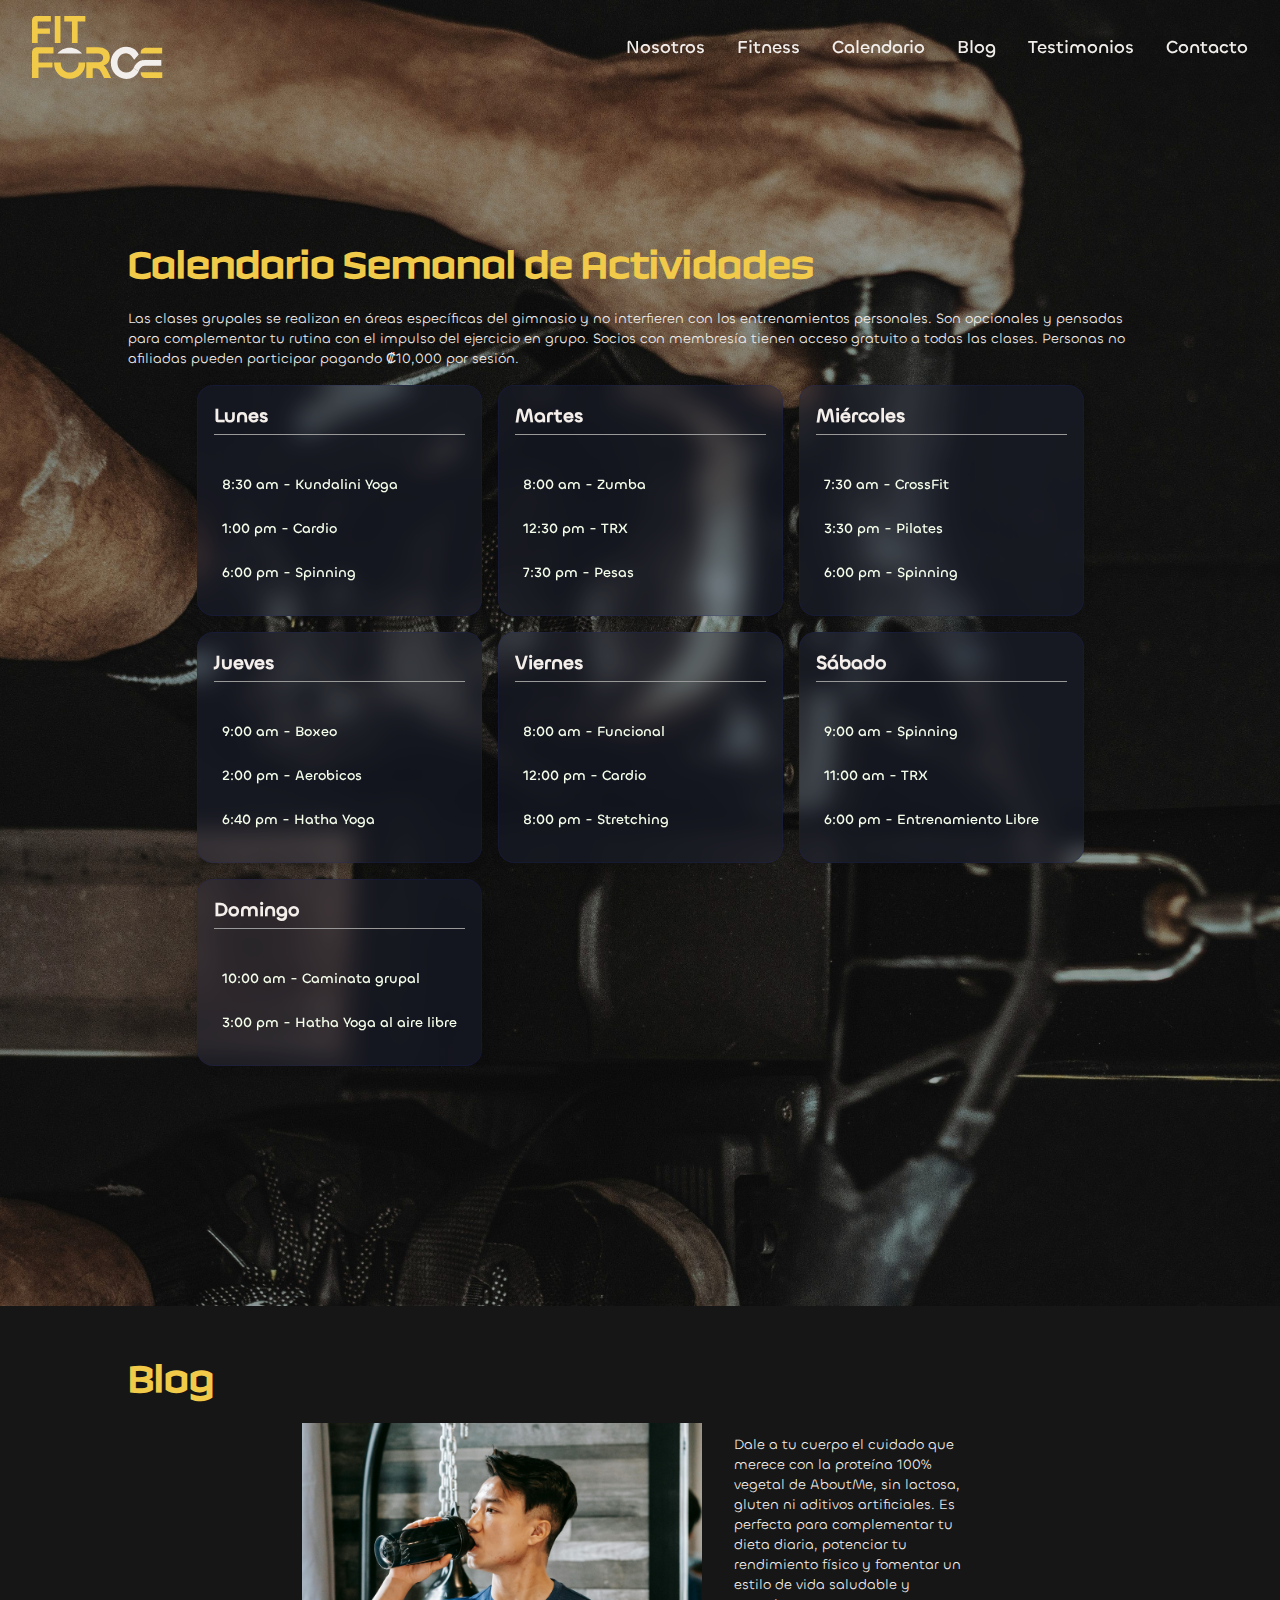
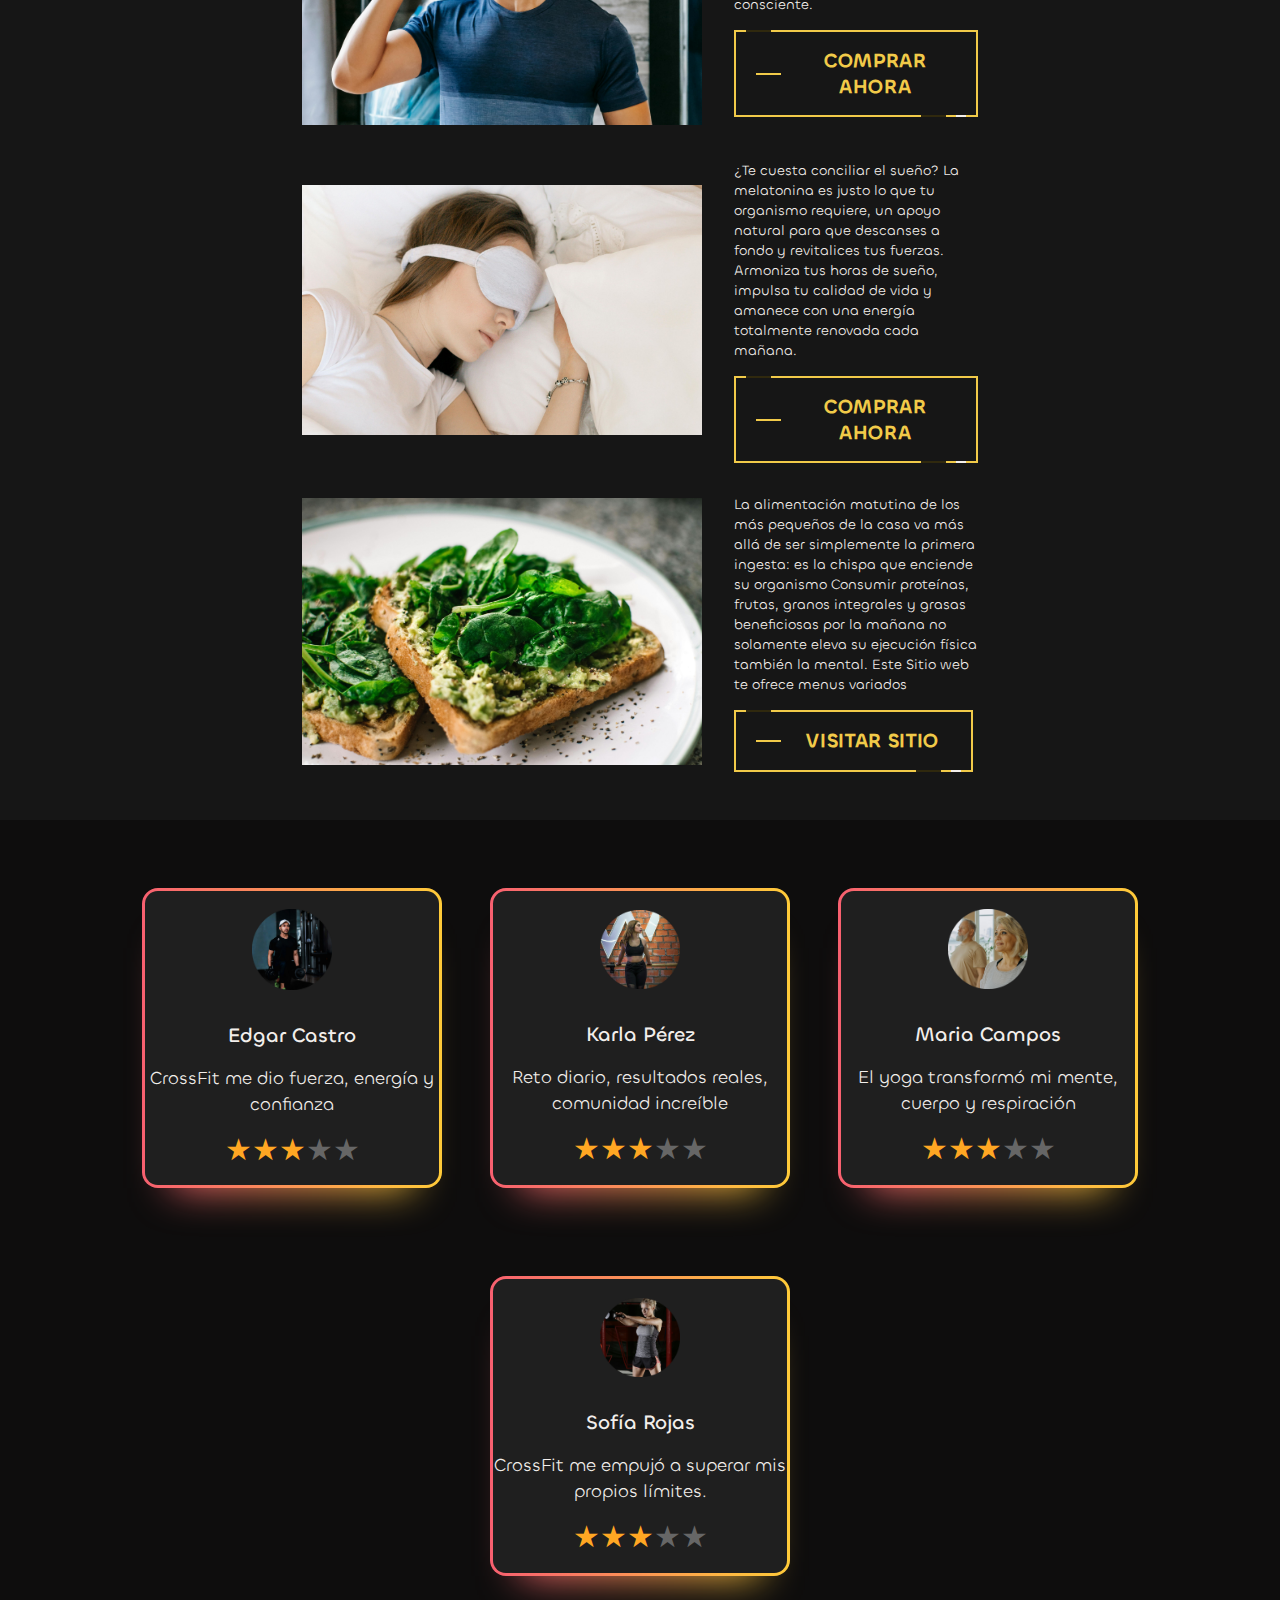
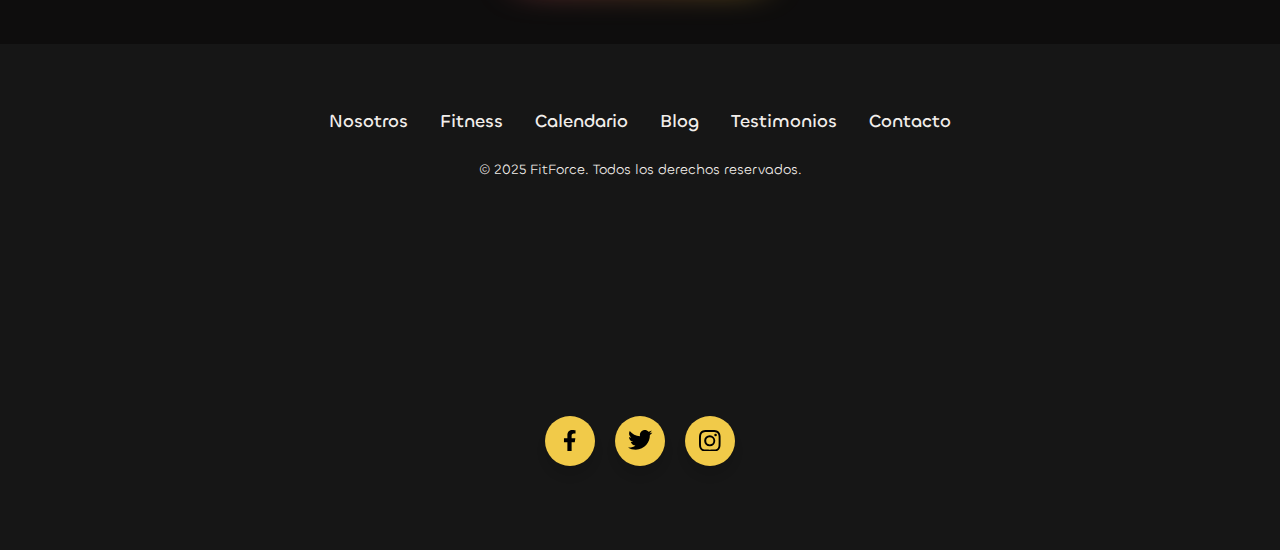
<file: index2.html>
<!DOCTYPE html>
<html lang="en">
<head>
    <meta charset="UTF-8">
    <meta name="viewport" content="width=device-width, initial-scale=1.0">
    <title>Fit Force</title>
    <link rel="stylesheet" href="css/style.css">
</head>
<body>
     <header class="banner" id="banner">
        <!-- Inicio del nav -->
        <section class="header-nav active">
            <a href="index.html#banner" class="logo"><img src="svg/logo2.svg" alt="logo_fitforce"></a>
        <!-- Menu hamburguesa -->
        <button id="menu-toggle" class="menu-toggle">
            <img src="svg/menuhamburguesa.svg" alt="menu-icono" width="30px">
        </button>
        <!-- Nav Menu -->
         <nav id="nav-menu" class="nav-menu">
            <!-- Buton close -->
            <button id="close-menu" class="close-menu">
                <img src="svg/closemenu.svg" alt="close-icon" width="30px">
            </button>
            <ul class="opciones-menu">
                <li class="opciones-item"><a href="index.html#nosotros">Nosotros</a></li>
                <li class="opciones-item"><a href="index.html#fitness">Fitness</a></li>
                <li class="opciones-item"><a href="index2.html#calendario">Calendario</a></li>
                <li class="opciones-item"><a href="index2.html#blog">Blog</a></li>
                <li class="opciones-item"><a href="index2.html#testimonios">Testimonios</a></li>
                <li class="opciones-item"><a href="index.html#contacto">Contacto</a></li>
            </ul>
         </nav>
         </section>
         <!-- Inicio main -->
          <main>
            <!-- seccion calendario -->
         <section class="calendario" id="calendario">
            <article class="calendario-info"><h2>Calendario Semanal de Actividades</h1>
            <p>Las clases grupales se realizan en áreas específicas del gimnasio y no interfieren con los entrenamientos personales. Son opcionales y pensadas para complementar tu rutina con el impulso del ejercicio en grupo.
Socios con membresía tienen acceso gratuito a todas las clases.
Personas no afiliadas pueden participar pagando ₡10,000 por sesión. </p>
            </article>
                <article class="calendar">
                    <div class="day">
                    <h5>Lunes</h2>
                    <span class="activity">8:30 am - Kundalini Yoga</span>
                    <span class="activity">1:00 pm -  Cardio</span>
                    <span class="activity">6:00 pm - Spinning</span>
                    </div>
                    <div class="day">
                    <h5>Martes</h2>
                    <span class="activity">8:00 am - Zumba</span>
                    <span class="activity">12:30 pm - TRX</span>
                    <span class="activity">7:30 pm - Pesas</span>
                    </div>
                    <div class="day">
                    <h5>Miércoles</h2>
                    <span class="activity">7:30 am - CrossFit</span>
                    <span class="activity">3:30 pm - Pilates</span>
                    <span class="activity">6:00 pm - Spinning</span>
                    </div>
                    <div class="day">
                    <h5>Jueves</h2>
                    <span class="activity">9:00 am - Boxeo</span>
                    <span class="activity">2:00 pm - Aerobicos</span>
                    <span class="activity">6:40 pm - Hatha Yoga</span>
                    </div>
                    <div class="day">
                    <h5>Viernes</h2>
                    <span class="activity">8:00 am - Funcional</span>
                    <span class="activity">12:00 pm - Cardio</span>
                    <span class="activity">8:00 pm - Stretching</span>
                    </div>
                    <div class="day">
                    <h5>Sábado</h2>
                    <span class="activity">9:00 am - Spinning</span>
                    <span class="activity">11:00 am - TRX</span>
                    <span class="activity">6:00 pm - Entrenamiento Libre</span>
                    </div>
                    <div class="day">
                    <h5>Domingo</h2>
                    <span class="activity">10:00 am - Caminata grupal</span>
                    <span class="activity">3:00 pm - Hatha Yoga al aire libre</span>
                    </div>
                </div>
            </article>
         </section>
          <!-- Blog -->
           <section class="blog" id="blog">
             <article class="blog-info">
                <h2>Blog</h2>
             </article>
             <article class="blog-content">
                <div class="card-blog">
                    <div class="blog-img"><img src="fitforceimg/blog1.jpg" alt=""></div>
                    <div class="blog-text">
                        <p>Dale a tu cuerpo el cuidado que merece con la proteína 100% vegetal de AboutMe, sin lactosa, gluten ni aditivos artificiales. Es perfecta para complementar tu dieta diaria, potenciar tu rendimiento físico y fomentar un estilo de vida saludable y consciente.</p>
                        <a class="button" href="https://gnc.cr/product/abouttime-vegan-protein-vainilla-2lbs/?srsltid=AfmBOooedLeezmOnI9VPfeNgZSBnW_SDIQ97t6Zz9QWZBdN7JvjtVRvU" target="_blank">
                    <span class="linea-arriba"></span>
                    <span class="text">Comprar Ahora</span>
                    <span class="linea-abajo-1"></span>
                    <span class="linea-abajo-2"></span>
                </a>
                    </div>
                </div>
                <div class="card-blog">
                    <div class="blog-img"><img src="fitforceimg/blog2.jpg" alt=""></div>
                    <div class="blog-text">
                        <p>¿Te cuesta conciliar el sueño? La melatonina es justo lo que tu organismo requiere, un apoyo natural para que descanses a fondo y revitalices tus fuerzas.
Armoniza tus horas de sueño, impulsa tu calidad de vida y amanece con una energía totalmente renovada cada mañana.</p>
                        <a class="button" href="https://www.walmart.co.cr/alfa-melatonina-b6-3mg-60-unidades/p?srsltid=AfmBOorRNg_WSIS1NbZCK075HVu-iDzIiMLgmLZTqQwY_KTOIaXeqiOy" target="_blank">
                    <span class="linea-arriba"></span>
                    <span class="text">Comprar Ahora</span>
                    <span class="linea-abajo-1"></span>
                    <span class="linea-abajo-2"></span>
                </a>
                    </div>
                </div>
                <div class="card-blog">
                    <div class="blog-img"><img src="fitforceimg/blog3.jpg" alt=""></div>
                    <div class="blog-text">
                        <p>La alimentación matutina de los más pequeños de la casa va más allá de ser simplemente la primera ingesta: es la chispa que enciende su organismo Consumir proteínas, frutas, granos integrales y grasas beneficiosas por la mañana no solamente eleva su ejecución física también la mental. Este Sitio web te ofrece menus variados</p>
                        <a class="button" href="https://www.littlelunches.com/es/recetas/desayuno" target="_blank">
                    <span class="linea-arriba"></span>
                    <span class="text">Visitar Sitio</span>
                    <span class="linea-abajo-1"></span>
                    <span class="linea-abajo-2"></span>
                </a>
                    </div>
                </div>
             </article>
           </section>
           <!-- testimonios -->
            <section class="testimonios" id="testimonios">
                <article class="testimonios-content">
                <div class="card-testimonios">
                    
                <div class="testimonios-info">
                    <img src="fitforceimg/foto1.png" alt="fotografia de persona compartiendo un testimonio" width="80px">
                    <p class="title">Edgar Castro</p>
                    <p>CrossFit me dio fuerza, energía y  confianza</p>
                    <div class="rating">
                    <input value="5" name="rate1" id="star5-1" type="radio">
                    <label for="star5-1"></label>
                    <input value="4" name="rate1" id="star4-1" type="radio">
                    <label for="star4-1"></label>
                    <input value="3" name="rate1" id="star3-1" type="radio" checked>
                    <label for="star3-1"></label>
                    <input value="2" name="rate1" id="star2-1" type="radio">
                    <label for="star2-1"></label>
                    <input value="1" name="rate1" id="star1-1" type="radio">
                    <label for="star1-1"></label>
                    </div>
                </div>
                </div>
                <!-- Card testimonio 2 -->
                <div class="card-testimonios">
                <div class="testimonios-info">
                    <img src="fitforceimg/foto2.png" alt="fotografia de persona compartiendo un testimonio" width="80px">
                    <p class="title">Karla Pérez</p>
                    <p>Reto diario, resultados reales, comunidad increíble</p>
                    <div class="rating">
                    <input value="5" name="rate2" id="star5-2" type="radio">
                    <label for="star5-2"></label>
                    <input value="4" name="rate2" id="star4-2" type="radio">
                    <label for="star4-2"></label>
                    <input value="3" name="rate2" id="star3-2" type="radio" checked>
                    <label for="star3-2"></label>
                    <input value="2" name="rate2" id="star2-2" type="radio">
                    <label for="star2-2"></label>
                    <input value="1" name="rate2" id="star1-2" type="radio">
                    <label for="star1-2"></label>
                    </div>
                </div>
                </div>
                <!-- Card testimonio 3 -->
                <div class="card-testimonios">
                <div class="testimonios-info">
                    <img src="fitforceimg/foto3.png" alt="fotografia de persona compartiendo un testimonio" width="80px">
                    <p class="title">Maria Campos</p>
                    <p>El yoga transformó mi mente, cuerpo y respiración</p>
                    <div class="rating">
                    <input value="5" name="rate3" id="star5-3" type="radio">
                    <label for="star5-3"></label>
                    <input value="4" name="rate3" id="star4-3" type="radio">
                    <label for="star4-3"></label>
                    <input value="3" name="rate3" id="star3-3" type="radio" checked>
                    <label for="star3-3"></label>
                    <input value="2" name="rate3" id="star2-3" type="radio">
                    <label for="star2-3"></label>
                    <input value="1" name="rate3" id="star1-3" type="radio">
                    <label for="star1-3"></label>
                    </div>
                </div>
                </div>
                <!-- Card testimonio 4-->
                <div class="card-testimonios">
                <div class="testimonios-info">
                    <img src="fitforceimg/foto4.png" alt="fotografia de persona compartiendo un testimonio" width="80px">
                    <p class="title">Sofía Rojas</p>
                    <p>CrossFit me empujó a superar mis propios límites.</p>
                    <div class="rating">
                    <input value="5" name="rate4" id="star5-4" type="radio">
                    <label for="star5-4"></label>
                    <input value="4" name="rate4" id="star4-4" type="radio">
                    <label for="star4-4"></label>
                    <input value="3" name="rate4" id="star3-4" type="radio" checked>
                    <label for="star3-4"></label>
                    <input value="2" name="rate4" id="star2-4" type="radio">
                    <label for="star2-4"></label>
                    <input value="1" name="rate4" id="star1-4" type="radio">
                    <label for="star1-4"></label>
                    </div>
                </div>
                </div> 
            </article>
    </section>
          </main>
       <!-- footer -->
        <footer class="footer">
            <section class="footer-content">
                <div class="footer-menu">
                <ul class="opciones-menu">
                            <li class="opciones-item"><a href="index.html#nosotros">Nosotros</a></li>
                            <li class="opciones-item"><a href="#fitness">Fitness</a></li>
                            <li class="opciones-item"><a href="index2.html#calendario">Calendario</a></li>
                            <li class="opciones-item"><a href="index2.html#blog">Blog</a></li>
                            <li class="opciones-item"><a href="index2.html#testimonios">Testimonios</a></li>
                            <li class="opciones-item"><a href="index.html#contacto">Contacto</a></li>
                        </ul>
                </div>
                <div class="footer-info">
                <p>&copy; 2025 FitForce. Todos los derechos reservados.</p>
                <!-- mapa -->
                <div class="mapa">
                    <iframe class="mapaubi" src="https://www.google.com/maps/embed?pb=!1m18!1m12!1m3!1d826.123226377205!2d-84.1967573892133!3d9.956700407392537!2m3!1f0!2f0!3f0!3m2!1i1024!2i768!4f13.1!3m3!1m2!1s0x8fa0e54c442c526f%3A0x50eff04264225da3!2sGimnasio%20Smart%20Fit%20-%20Terrazas%20Lindora!5e0!3m2!1ses-419!2scr!4v1753374011934!5m2!1ses-419!2scr" width="600" height="150" style="border:0;" allowfullscreen="" loading="lazy" referrerpolicy="no-referrer-when-downgrade"></iframe>
                </div>
                <!-- social media iconos -->
            <ul class="wrapper">
            <li class="icon facebook">
                <span class="tooltip">Facebook</span>
                <svg
                viewBox="0 0 320 512"
                height="1.2em"
                fill="black"
                xmlns="http://www.w3.org/2000/svg">
                <path
                    d="M279.14 288l14.22-92.66h-88.91v-60.13c0-25.35 12.42-50.06 52.24-50.06h40.42V6.26S260.43 0 225.36 0c-73.22 0-121.08 44.38-121.08 124.72v70.62H22.89V288h81.39v224h100.17V288z"
                ></path>
                </svg>
            </li>
            <li class="icon twitter">
                <span class="tooltip">Twitter</span>
                <svg
                height="1.8em"
                fill="black"
                viewBox="0 0 48 48"
                xmlns="http://www.w3.org/2000/svg"
                class="twitter">
                <path
                    d="M42,12.429c-1.323,0.586-2.746,0.977-4.247,1.162c1.526-0.906,2.7-2.351,3.251-4.058c-1.428,0.837-3.01,1.452-4.693,1.776C34.967,9.884,33.05,9,30.926,9c-4.08,0-7.387,3.278-7.387,7.32c0,0.572,0.067,1.129,0.193,1.67c-6.138-0.308-11.582-3.226-15.224-7.654c-0.64,1.082-1,2.349-1,3.686c0,2.541,1.301,4.778,3.285,6.096c-1.211-0.037-2.351-0.374-3.349-0.914c0,0.022,0,0.055,0,0.086c0,3.551,2.547,6.508,5.923,7.181c-0.617,0.169-1.269,0.263-1.941,0.263c-0.477,0-0.942-0.054-1.392-0.135c0.94,2.902,3.667,5.023,6.898,5.086c-2.528,1.96-5.712,3.134-9.174,3.134c-0.598,0-1.183-0.034-1.761-0.104C9.268,36.786,13.152,38,17.321,38c13.585,0,21.017-11.156,21.017-20.834c0-0.317-0.01-0.633-0.025-0.945C39.763,15.197,41.013,13.905,42,12.429"></path>
                </svg>
            </li>
            <li class="icon instagram">
                <span class="tooltip">Instagram</span>
                <svg
                xmlns="http://www.w3.org/2000/svg"
                height="1.2em"
                fill="black"
                class="bi bi-instagram"
                viewBox="0 0 16 16">
                <path
                    d="M8 0C5.829 0 5.556.01 4.703.048 3.85.088 3.269.222 2.76.42a3.917 3.917 0 0 0-1.417.923A3.927 3.927 0 0 0 .42 2.76C.222 3.268.087 3.85.048 4.7.01 5.555 0 5.827 0 8.001c0 2.172.01 2.444.048 3.297.04.852.174 1.433.372 1.942.205.526.478.972.923 1.417.444.445.89.719 1.416.923.51.198 1.09.333 1.942.372C5.555 15.99 5.827 16 8 16s2.444-.01 3.298-.048c.851-.04 1.434-.174 1.943-.372a3.916 3.916 0 0 0 1.416-.923c.445-.445.718-.891.923-1.417.197-.509.332-1.09.372-1.942C15.99 10.445 16 10.173 16 8s-.01-2.445-.048-3.299c-.04-.851-.175-1.433-.372-1.941a3.926 3.926 0 0 0-.923-1.417A3.911 3.911 0 0 0 13.24.42c-.51-.198-1.092-.333-1.943-.372C10.443.01 10.172 0 7.998 0h.003zm-.717 1.442h.718c2.136 0 2.389.007 3.232.046.78.035 1.204.166 1.486.275.373.145.64.319.92.599.28.28.453.546.598.92.11.281.24.705.275 1.485.039.843.047 1.096.047 3.231s-.008 2.389-.047 3.232c-.035.78-.166 1.203-.275 1.485a2.47 2.47 0 0 1-.599.919c-.28.28-.546.453-.92.598-.28.11-.704.24-1.485.276-.843.038-1.096.047-3.232.047s-2.39-.009-3.233-.047c-.78-.036-1.203-.166-1.485-.276a2.478 2.478 0 0 1-.92-.598 2.48 2.48 0 0 1-.6-.92c-.109-.281-.24-.705-.275-1.485-.038-.843-.046-1.096-.046-3.233 0-2.136.008-2.388.046-3.231.036-.78.166-1.204.276-1.486.145-.373.319-.64.599-.92.28-.28.546-.453.92-.598.282-.11.705-.24 1.485-.276.738-.034 1.024-.044 2.515-.045v.002zm4.988 1.328a.96.96 0 1 0 0 1.92.96.96 0 0 0 0-1.92zm-4.27 1.122a4.109 4.109 0 1 0 0 8.217 4.109 4.109 0 0 0 0-8.217zm0 1.441a2.667 2.667 0 1 1 0 5.334 2.667 2.667 0 0 1 0-5.334z"></path>
                </svg>
            </li>
            </ul>
                </div>
            </section>
    </footer>
    <!-- SCRIPT -->
    <script src="js/script.js"></script>
</body>
</html>
</file>
<file: css/style.css>
@font-face {
    font-family: 'Chillax-Medium';
    src: url(../fonts/chillax/Chillax-Medium.otf);
}
@font-face {
    font-family: 'Chillax-Regular';
    src: url(../fonts/chillax/Chillax-Regular.otf);
}
@font-face {
    font-family: 'Chillax-SemiBold';
    src: url('/fonts/chillax/Chillax-SemiBold.otf');
}
@font-face {
    font-family: 'Technor-Bold';
    src: url(../fonts/technor/Technor-Bold.otf);
}
@font-face {
    font-family: 'Technor-Medium';
    src: url(../fonts/technor/Technor-Medium.otf);
}
@font-face {
    font-family: 'Technor-Regular';
    src: url(../fonts/technor/Technor-Regular.otf);
}
@font-face {
    font-family: 'Technor-SemiBold';
    src: url(../fonts/technor/Technor-SemiBold.otf);
}
@font-face {
    font-family: 'Chillax-Bold';
    src: url(../fonts/chillax/Chillax-Bold.otf);
}
* {
    margin: 0;
    padding: 0;
    box-sizing: border-box;
    scroll-behavior: smooth;
}

html, body {
    max-width: 100%;
    overflow-x: hidden;
}

.logo2 img {
    width: 180px;
}
.header-nav {
    top: 0;
    display: flex;
    justify-content: space-between;
    align-items: center;
    padding: 1.5rem 8rem;
    height: auto;
    z-index: 1000;
    position: fixed;
    width: 100%;
    z-index: 100;
}
.opciones-item {
    position: relative;
    cursor: pointer;
    padding-bottom: 5px;
    transition: color 0.3s;
}
.opciones-item::after {
    content: '';
    position: absolute;
    width: 0;
    height: 3px;
    background-color: #f1ca49;
    left: 0;
    bottom: 0;
    transition: width 0.3s ease;
}
.opciones-item:hover::after {
    width: 100%;
}
nav ul {
    display: flex;
    list-style: none;
    gap: 70px;
    align-items: end;
}
.header-nav.glass {
    background-color: rgba(51, 51, 51, 0.15);
    backdrop-filter: blur(10px);
    box-shadow: 0 4px 10px rgba(0, 0, 0, 0.1);
}
.opciones-menu a {
    color: #f2eeeb;
    text-decoration: none;
    font-family: 'Chillax-Medium', sans-serif;
    font-size: 18px;
}
.opciones-menu a:hover {
    color: #f1ca49;
    transition: .3s;
}
#menu-toggle, #close-menu {
    display: none;
    background: transparent;
    border: none;
}
.slider-container {
    position: relative;
    width: 100vw;
    height: 100vh;
    overflow: hidden;
}
.slider {
    display: flex;
    height: 100%;
}
.slide {
    width: 100%;
    height: 100vh;
    opacity: 0;
    transition: opacity 0.5s ease;
    position: absolute;
    top: 0;
    left: 0;
}
.slide img {
    width: 100%;
    height: 100vh;
    object-fit: cover;
}
.slide.active {
    opacity: 1;
    position: relative;
}
.prev, .next {
    position: absolute;
    top: 50%;
    transform: translateY(-50%);
    font-size: 3rem;
    color: #f87060;
    background: transparent;
    border: none;
    padding: 10px;
    cursor: pointer;
    z-index: 10;
}
.prev { left: 20px; }
.next { right: 20px; }
.banner-text {
    position: absolute;
    top: 30%;
    z-index: 5;
    padding: 1rem 8rem;
}
    h1 {
    font-size: 5.1rem;
    font-family: 'Technor-Bold',sans-serif;
    margin-bottom: 0.5rem;
    color:#f4efeb;
}
.banner-text p {
    font-size: 1.4rem;
    font-family: 'Chillax-Medium';
    color:#f4efeb;
}
.button {
    background-color: transparent;
    border: 2px solid #f1ca49;
    border-radius: 0;
    box-sizing: border-box;
    cursor: pointer;
    display: inline-block;
    font-weight: 700;
    letter-spacing: 0.05em;
    margin: 0;
    outline: none;
    overflow: visible;
    padding: 1rem 2rem;
    position: relative;
    text-align: center;
    text-decoration: none;
    text-transform: none;
    transition: all 0.3s ease-in-out;
    user-select: none;
    margin-top: 15px;
    font-size: 13px;
}
.button span {
    text-align: center;
}
.button::before {
    content: " ";
    width: 1.5625rem;
    height: 2px;
    background: #f1ca49;
    top: 50%;
    left: 1.5em;
    position: absolute;
    transform: translateY(-50%);
    transform-origin: center;
    transition: background 0.3s linear, width 0.3s linear;
}
.button .text{
    font-size: 1.2rem;
    line-height: 1.33333em;
    padding-left: 2em;
    display: block;
    text-align: center;
    transition: all 0.3s ease-in-out;
    text-transform: uppercase;
    text-decoration: none;
    color: #f1ca49;
    font-family: 'Chillax-Medium',sans-serif;
}
.button .linea-arriba {
    height: 2px;
    width: 1.5625rem;
    top: -2px;
    left: 0.625rem;
    position: absolute;
    background: rgba(0, 0, 0, 0.8);
    transition: width 0.5s ease-out, left 0.3s ease-out;
}
.button .linea-abajo-1 {
    height: 2px;
    width: 1.5625rem;
    right: 1.875rem;
    bottom: -2px;
    position: absolute;
    background: rgba(0, 0, 0, 0.8);
    transition: width 0.5s ease-out, right 0.3s ease-out;
}
.button .linea-abajo-2 {
    height: 2px;
    width: 0.625rem;
    right: 0.625rem;
    bottom: -2px;
    position: absolute;
    background: #f4efeb;
    transition: width 0.5s ease-out, right 0.3s ease-out;
}
.button:hover {
    color: white;
    background: #f1ca49;
}
.button:hover::before {
    width: 0.9375rem;
    background: #102542;
}
.button:hover .text {
    color: #102542;
    padding-left: 1.5em;
}
.button:hover .linea-arriba {
    left: -2px;
    width: 0px;
}
.button:hover .linea-abajo-1,
.button:hover .linea-abajo-2 {
    right: 0;
    width: 0;
}
.nosotros {
    display: flex;
    flex-wrap: wrap;
    align-items: center;
    background: #161616;
    color: #f4efeb;
    justify-content: center;
}
.nosotros-info {
    padding: 3rem 2rem;
    flex-wrap: wrap;
    overflow: hidden;
    justify-content: center;
}
/* animacionnn */
.iconos-text .nosotros-square {
    opacity: 0;
    transform: translateY(90px);
    transition: all 0.9s ease;
}

.iconos-text .nosotros-square.animate {
    opacity: 1;
    transform: translateY(0);
}

h2 {
    font-family: 'Technor-Medium', sans-serif;
    font-size: 3.5rem;
    margin-bottom: 1.2rem;
    color: #f1ca49;
}
.iconos-text {
    display: flex;
    flex-wrap: wrap;
    gap: 7rem;
}
.nosotros-square {
    max-width: 15rem;
    display: flex;
    flex-direction: column;
    text-align: center;
}
.nosotros-square h3 {
    font-family: 'Chillax-Medium', sans-serif;
    font-size: 2rem;
    margin-bottom: 0.5rem;
}
.nosotros-square h4 {
    font-size: 1.1rem;
    font-family: 'Chillax-Regular', sans-serif;
    line-height: 1.4;
}
p {
    font-size: 1.3rem;
    color: #f2eeeb;
    font-family: 'Chillax-Regular',sans-serif;
}
.plan-fitness {
    background: #0e0d0d;
    padding: 3rem 8rem;
}
.plan {
    display: flex;
    justify-content: center;
    align-items: center;
    gap: 5rem;
    flex-wrap: wrap;
}
.img-plan img {
    width: 600px;
    background-position: center;
    background-size: cover;
    border-radius: 20px;
    max-width: 100%;
    height: auto;
}
.plan-text {
    max-width: 40rem;
}
.card-title {
    color: #102542;
    font-size: 1.5em;
    font-family: 'Chillax-SemiBold',sans-serif;
    margin-bottom: 0.5em;
}
.circulito {
    font-size: 1em;
    font-weight: 400;
    line-height: 1.5em;
    color: #102542;
}
.circulito {
    font-size: 1em;
}
.corner {
    display: flex;
    align-items: center;
    justify-content: center;
    position: absolute;
    width: 2em;
    height: 2em;
    overflow: hidden;
    top: 0;
    right: 0;
    background: linear-gradient(135deg, #ffe48d, #f3f3f3);
    border-radius: 0 4px 0 32px;
}
.cards-plan {
    display: flex;
    gap: 5rem;
    justify-content: center;
    margin-top: 3rem;
    flex-wrap: wrap;
}
.card {
    display: block;
    position: relative;
    max-width: 300px;
    max-height: 320px;
    background-color: #f1ca49;
    border-radius: 10px;
    padding: 2em 1.2em;
    margin: 12px;
    text-decoration: none;
    z-index: 0;
    overflow: hidden;
    background: #f1ca49;
    font-family: Arial, Helvetica, sans-serif;
}
.card:before {
    content: '';
    position: absolute;
    z-index: -1;
    top: -16px;
    right: -16px;
    background: linear-gradient(200deg, #f1ca49, #f4efeb);
    height: 32px;
    width: 32px;
    border-radius: 32px;
    transform: scale(1);
    transform-origin: 50% 50%;
    transition: transform 0.35s ease-out;
}
.card:hover:before {
    transform: scale(28);
}
.card:hover .circulito {
    transition: all 0.5s ease-out;
    color: rgba(255, 255, 255, 0.8);
}
.card:hover .card-title {
    transition: all 0.5s ease-out;
    color: #102542;
}
.card:hover .circulito {
    transition: all 0.5s ease-out;
    color: #102542;
}
.contacto {
    text-align: center;
    padding: 5rem 3rem;
    font-family: 'Chillax-Regular',sans-serif;
    background: url(../fitforceimg/contacto.jpg) no-repeat;
    background-position: center;
    background-size: cover;
    overflow-x: hidden;
}
.contacto-info {
    background: rgba(255, 255, 255, 0.1);
    border-radius: 16px;
    backdrop-filter: blur(15px);
    -webkit-backdrop-filter: blur(10px);
    padding: 2rem;
    margin: 2rem auto;
    width: 90%;
    max-width: 1000px;
    box-sizing: border-box;
}
.contacto h2 {
    margin-bottom: 1rem;
}
.contacto p {
    color: #f4feeb;
    margin-bottom: 2rem;
    max-width: 600px;
    margin-left: auto;
    margin-right: auto;
}
.formulario-contacto {
    display: flex;
    flex-direction: column;
    gap: 1rem;
    width: 100%;
    max-width: 500px;
    margin: 0 auto;
}
.formulario-contacto input,
.formulario-contacto textarea {
    width: 100%;
    padding: 0.8rem;
    border: 1px solid #ccc;
    border-radius: 5px;
    font-size: 1rem;
    font-family: inherit;
}
.footer {
    background-color: #161616;
    justify-content: center;
    align-items: center;
    color: white;
    padding: 2rem 1rem;
    font-family: Arial, sans-serif;
}
.mapa{
    margin-top: 2rem;
}
.footer-content {
    display: flex;
    flex-direction: column;
    padding: 2rem 5rem;
    align-items: center;
    text-align: center;
    gap: 1rem;
}
footer .opciones-menu{
    display: flex;
    justify-content: space-between;
    gap: 2rem;
}
.footer-menu {
    display: flex;
    gap: 2rem;
    flex-wrap: wrap;
    justify-content: space-between;
    text-align: center;
}

footer .opciones-menu {
    list-style: none;
    text-decoration: none;
    flex-wrap: wrap;
}
.footer-info p {
    margin: 0.3rem 0;
}

.wrapper {
  display: inline-flex;
  list-style: none;
  height: 120px;
  width: 100%;
  padding-top: 40px;
  font-family: "Poppins", sans-serif;
  justify-content: center;
}

.wrapper .icon {
  position: relative;
  background: #f1ca49;
  border-radius: 50%;
  margin: 10px;
  width: 50px;
  height: 50px;
  font-size: 18px;
  display: flex;
  justify-content: center;
  align-items: center;
  flex-direction: column;
  box-shadow: 0 10px 10px rgba(0, 0, 0, 0.1);
  cursor: pointer;
  
}

.wrapper .tooltip {
  position: absolute;
  top: 0;
  font-size: 14px;
  background: #102542;
  color: #f87060;
  padding: 5px 8px;
  border-radius: 5px;
  box-shadow: 0 10px 10px rgba(0, 0, 0, 0.1);
  opacity: 0;
  pointer-events: none;
  transition: all 0.3s cubic-bezier(0.68, -0.55, 0.265, 1.55);
}

.wrapper .tooltip::before {
  position: absolute;
  content: "";
  height: 8px;
  width: 8px;
  background: #f87060;
  bottom: -3px;
  left: 50%;
  transform: translate(-50%) rotate(45deg);
  transition: all 0.3s cubic-bezier(0.68, -0.55, 0.265, 1.55);
}

.wrapper .icon:hover .tooltip {
  top: -45px;
  opacity: 1;
  visibility: visible;
  pointer-events: auto;
}

.wrapper .icon:hover span,
.wrapper .icon:hover .tooltip {
  text-shadow: 0px -1px 0px rgba(0, 0, 0, 0.1);
}

.wrapper .facebook:hover,
.wrapper .facebook:hover .tooltip,
.wrapper .twitter:hover,
.wrapper .instagram:hover,
.wrapper .instagram:hover .tooltip,
.wrapper .twitter:hover .tooltip,
.tooltip::before {
  background: #f87060;
  color: #fff;
}
.mapa{
    width: 40%;
}
/* Calendario */
.calendario{
    display: flex;
    padding: 15rem 8rem;
    flex-wrap: wrap;
    flex-direction: column;
    background: url(../fitforceimg/calendary.jpg) no-repeat;
    background-position: center;
    background-size: cover;
    height: auto;
}
.calendar {
  display: grid;
  grid-template-columns: repeat(7, 1fr);
  gap: 1rem;
  max-width: 90rem;
  margin: auto;
  margin-top: 1rem;
}
.day {
  font-family: 'Chillax-Medium', sans-serif;
  border-radius: 1rem;
  padding: 15px;
  box-shadow: 0 2px 8px rgba(0,0,0,0.1);
  display: flex;
  flex-direction: column;
  background: rgba(43, 57, 102, 0.2); 
  backdrop-filter: blur(12px); 
  -webkit-backdrop-filter: blur(12px); 
  border: 1px solid rgba(24, 34, 126, 0.2); 
  padding: 1rem;

}

.day h5 {
  font-size: 1.2rem;
  margin-bottom: 2rem;
  color: #f4efeb;
  border-bottom: 1px solid hsl(0, 0%, 60%);
  padding-bottom: 5px;
}

.activity {
  margin-bottom: 8px;
  padding: 8px;
  border-radius: 5px;
  font-size: 14px;
  color: #f4feeb;
}
/* Blog */
.blog{
    background: #161616;
    padding: 3rem 8rem;
    flex-wrap: wrap;
}
.blog-img  img{
    width: 400px;
    height: auto;
}
.blog-content{
    display: flex;
    justify-content: center;
    align-items: center;
    flex-direction: column;
    gap: 2rem;
    
}
.card-blog{
    display: flex;
    gap: 2rem;
    align-items: center;
    width: 66%;
}
/* Testimonio */
.testimonios{
    padding: 3rem 8rem;
    background: #0e0d0d;
    display: flex;
    height: auto;
    flex-wrap: wrap;
    justify-content: center;
    align-items: center;
    width: 100%;
}
.testimonios-content{
    display: flex;
    justify-content: center;
    align-items: center;
    flex-wrap: wrap;
    gap: 3rem;
}
.card-testimonios {
 --background: linear-gradient(to left, #ffcb39 0%, #f86070 100%);
 width: 300px;
 height: 300px;
 padding: 3px;
 margin: 20px 0;
 border-radius: 1rem;
 overflow: visible;
 background: #ffcb39;
 background: var(--background);
 position: relative;
 z-index: 1;
 display: flex;
 justify-content: center;
 gap: 3rem;
 flex-wrap: wrap;
}
.testimonios-info p{
    margin: 0 1px;
}
.card-testimonios::after {
 position: absolute;
 content: "";
 top: 30px;
 left: 0;
 right: 0;
 z-index: -1;
 height: 100%;
 width: 100%;
 transform: scale(0.8);
 filter: blur(25px);
 background: #ffcb39;
 background: var(--background);
 transition: opacity .5s;
}

.testimonios-info {
 background: #1f1f1f;
 color: #102542;
 display: flex;
 flex-direction: column;
 justify-content: center;
 text-align: center;
 align-items: center;
 width: 100%;
 gap: 15px;
 height: 100%;
 overflow: visible;
 border-radius: .8rem;
}
.testimonios-info p{
    font-size: 18px;
}

.card-testimonios .title {
 font-family: 'Chillax-Medium',sans-serif;
 font-size: 20px;
  margin-top: 1rem;
}

/*Hover*/
.card-testimonios:hover::after {
 opacity: 0;
}

.card-testimonios:hover .card-info {
 color: #f7ba2b;
 transition: color 1s;
}
/* estrellas */
.rating:not(:checked) > input {
  position: absolute;
  appearance: none;
}

.rating:not(:checked) > label {
  float: right;
  cursor: pointer;
  font-size: 30px;
  color: #666;
}

.rating:not(:checked) > label:before {
  content: '★';
}

.rating > input:checked + label:hover,
.rating > input:checked + label:hover ~ label,
.rating > input:checked ~ label:hover,
.rating > input:checked ~ label:hover ~ label,
.rating > label:hover ~ input:checked ~ label {
  color: #e58e09;
}

.rating:not(:checked) > label:hover,
.rating:not(:checked) > label:hover ~ label {
  color: #ff9e0b;
}

.rating > input:checked ~ label {
  color: #ffa723;
}

/* MEDIA QUERYS */

@media screen and (max-width: 1400px) {
    .header-nav {
        padding: 1rem 2rem;
    }
    .nav a {
        font-size: 10px;
    }
    .logo2 img {
        width: 120px;
    }
    .nosotros-info {
        flex-direction: column;
    }
    .iconos-text {
        justify-content: center;
    }
    p {
        font-size: 14px;
    }
    .img-plan img {
        width: 400px;
    }
    h2 {
        font-size: 2.5rem;
    }
    .calendar {
        grid-template-columns: repeat(3, 1fr);
    }
    .opciones-menu{
        gap: 2rem;
    }

}

@media (max-width: 1200px) {
    .cards-plan {
        gap: 10px;
        flex-direction: column;
        align-items: center;
    }
    .calendario{
        padding: 8rem 4rem;
    }
    .card-blog{
        flex-wrap: wrap;
    }
    .calendario{
        padding: 15rem 2rem;
    }
    .blog{
        padding: 3rem 2rem;
    }
    .card-blog{
        justify-content: center;
    }
    .blog-text{
        width: 300px;
    }

}


@media screen and (max-width: 992px) {
    #menu-toggle {
        display: block;
    }
    nav {
        position: fixed;
        right: 0;
        top: 0;
        width: 100%;
        height: auto;
        padding: 1.5rem 2rem;
        display: flex;
        flex-direction: column;
        margin-left: 2rem;
        transform: translateY(-100%);
        transition: transform 0.3s ease-in-out;
        background: #0c131f;
    }
    .plan {
        flex-wrap: wrap;
        align-items: center;
    }
    nav.active {
        transform: translateY(0);
    }
    nav ul {
        display: flex;
        flex-direction: column;
        gap: 15px;
        align-items: start;
    }
    #close-menu {
        display: block;
        position: absolute;
        right: 3rem;
        top: 25px;
        width: 10px;
    }
    .banner-text h1 {
        font-size: 4rem;
    }
    .banner-text {
        padding: 1rem 4rem;
    }
    .iconos-text {
        justify-content: center;
    }
    .cards-plan {
        gap: 1rem;
    }
    .plan-fitness {
        padding: 3rem 2rem;
    }
    .calendar {
        grid-template-columns: repeat(2, 1fr);
    }
    .calendario{
        padding: 8rem 2rem;
    }
}

@media screen and (max-width: 768px) {
    .nosotros {
        flex-direction: column;
        justify-content: center;
    }
    .nosotros-info {
        padding: 3rem 1.5rem;
        text-align: center;
    }
    .iconos-text {
        justify-content: center;
        gap: 2rem;
    }
    .nosotros-info h2 {
        font-size: 2.5rem;
    }
    h4 {
        font-size: 1rem;
    }
    .cards-plan {
        flex-direction: column;
        justify-content: center;
        align-items: center;
    }
    .mapa .mapaubi{
        width: 300px;
    }
    .calendar {
        grid-template-columns: 1fr;
    }
    .logo2 img{
        width: 70px;
    }
    .blog-img img{
        width: 300px;
    }

}
@media screen and (max-width: 500px) {
    .banner-text h1 {
        font-size: 2rem;
    }
    .banner-text p {
        font-size: 1.2rem;
    }
    .button .text{
        font-size: 16px;
    }
    .footer .opciones-menu{
        flex-direction: column;
    }
    .blog{
        padding: 3rem 1rem;
    }
    .calendario{
        padding: 10rem 1rem;
    }
    footer .opciones-menu{
        gap: 5px;
    }

}
@media screen and (max-width: 500px) {
    .banner-text h1 {
        font-size: 2rem;
    }
    .banner-text p {
        font-size: 1.2rem;
    }
    .button .text{
        font-size: 16px;
    }
    .footer .opciones-menu{
        flex-direction: column;
    }

}
@media (max-width: 480px) {
    .contacto h2 {
        font-size: 1.6rem;
    }
    .contacto p {
        font-size: 0.95rem;
    }
    .formulario-contacto input,
    .formulario-contacto textarea,
    .formulario-contacto button {
        font-size: 0.95rem;
    }
    .banner-text{
        top: 50%;
    }
    .prev, .next{
        top: 68%;
    }
    .nosotros-info h2 {
        font-size: 2rem;
    }
    .iconos-text {
        flex-direction: column;
        align-items: center;
    }
     .calendar {
    grid-template-columns: 1fr;
    }
    .blog- img{
        width: 100px;
    }
    .logo img{
        width: 85px;
    }
    .calendario{
        padding-top: 6rem;
    }
    .opciones-menu{
        gap: 1rem;
    }
    .opciones-item a{
        font-size: 1rem;
    }
    .button .text{
        font-size: 12px;
    }
}
</file>
